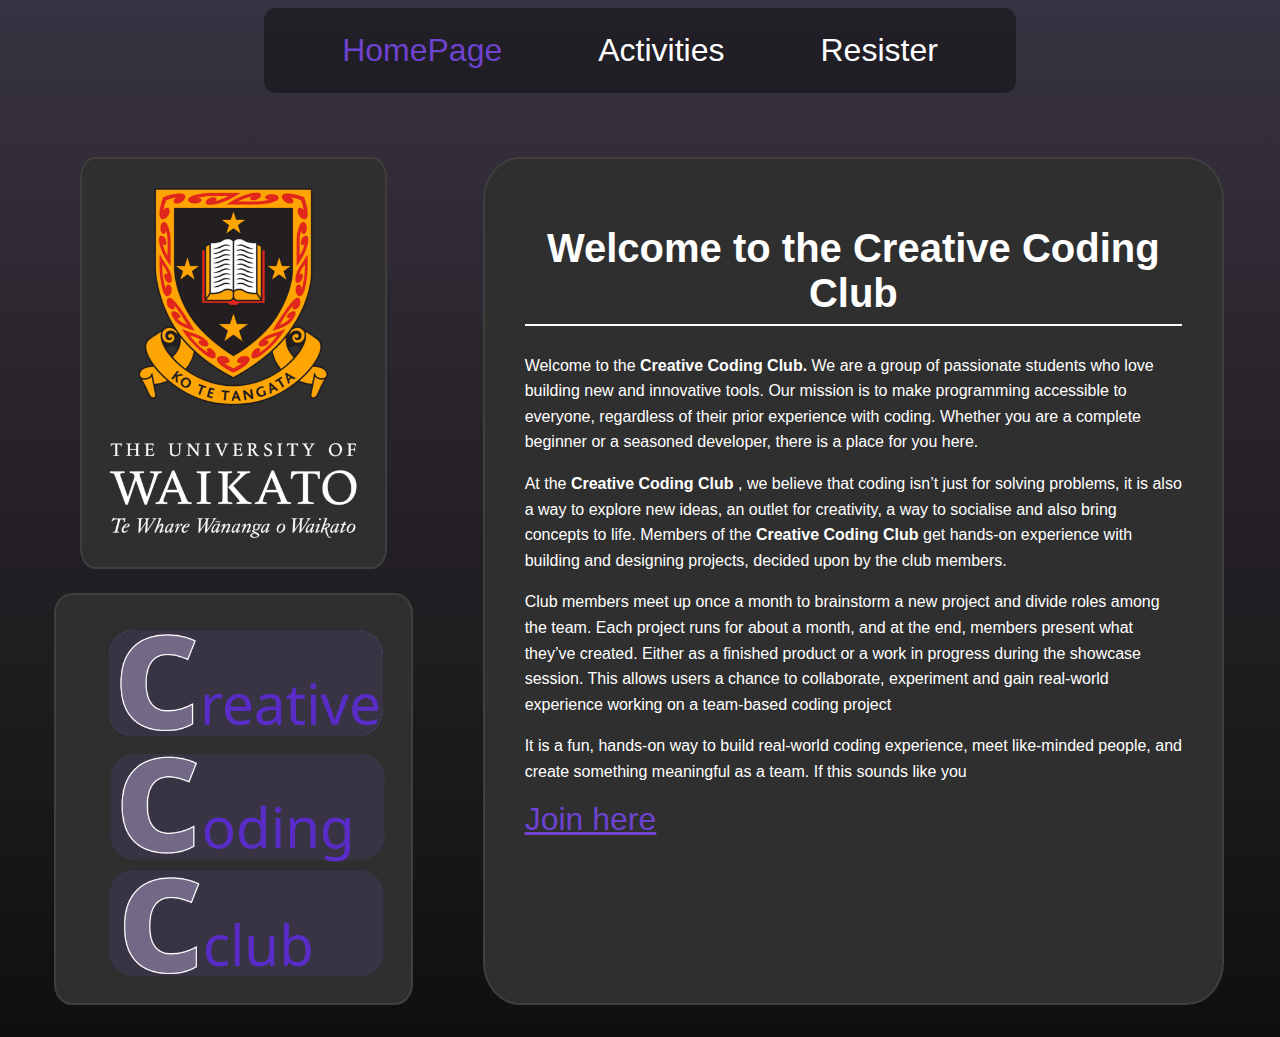
<file: index.html>
<!DOCTYPE html>
<html lang="en">

<head>
  <meta charset="UTF-8">
  <link rel="stylesheet" href="./style.css">
  <meta name="viewport" content="width=device-width, initial-scale=1.0">
  <title>HomePage</title>
</head>

<body>
  <nav class="navbar">
    <a style="color: rgb(109, 67, 207);" href="./index.html">HomePage</a>
    <a href="./activities.html">Activities</a>
    <a href="./register.html">Resister</a>
  </nav>
  <main class="main-content">
    <div class="logo-container">
      <img src="./UoW Logos/UoW logo vert white text.png" alt="University of Waikato Logo" class="logo">
      <img src="./CCC logo.png" alt="Creative Coding Club Logo" class="logo">
    </div>
    <div class="info-container">
      <h1>Welcome to the Creative Coding Club</h1>
      <p>
        Welcome to the <strong> Creative Coding Club. </strong> We are a group of passionate students who love building
        new and innovative tools. Our mission is to make programming accessible to everyone, regardless of their
        prior experience with coding. Whether you are a complete beginner or a seasoned developer, there is a place
        for you here. <br />
      </p>
      <p>
        At the <strong> Creative Coding Club </strong>, we believe that coding isn’t just for solving problems, it is
        also a way to explore new ideas, an outlet for creativity, a way to socialise and also bring concepts to life.
        Members of the <strong> Creative Coding Club </strong> get hands-on experience with building and designing
        projects, decided upon by the club members.

      </p>
      <p>
        Club members meet up once a month to brainstorm a new project and divide roles among the team. Each project
        runs for about a month, and at the end, members present what they’ve created. Either as a finished product or
        a work in progress during the showcase session. This allows users a chance to collaborate, experiment and gain
        real-world experience working on a team-based coding project

      </p>
      <p>
        It is a fun, hands-on way to build real-world coding experience, meet like-minded people, and create something
        meaningful as a team. If this sounds like you
      </p>

      <a href="./activities.html">
        Join here
      </a>



    </div>
  </main>
</body>

</html>
</file>
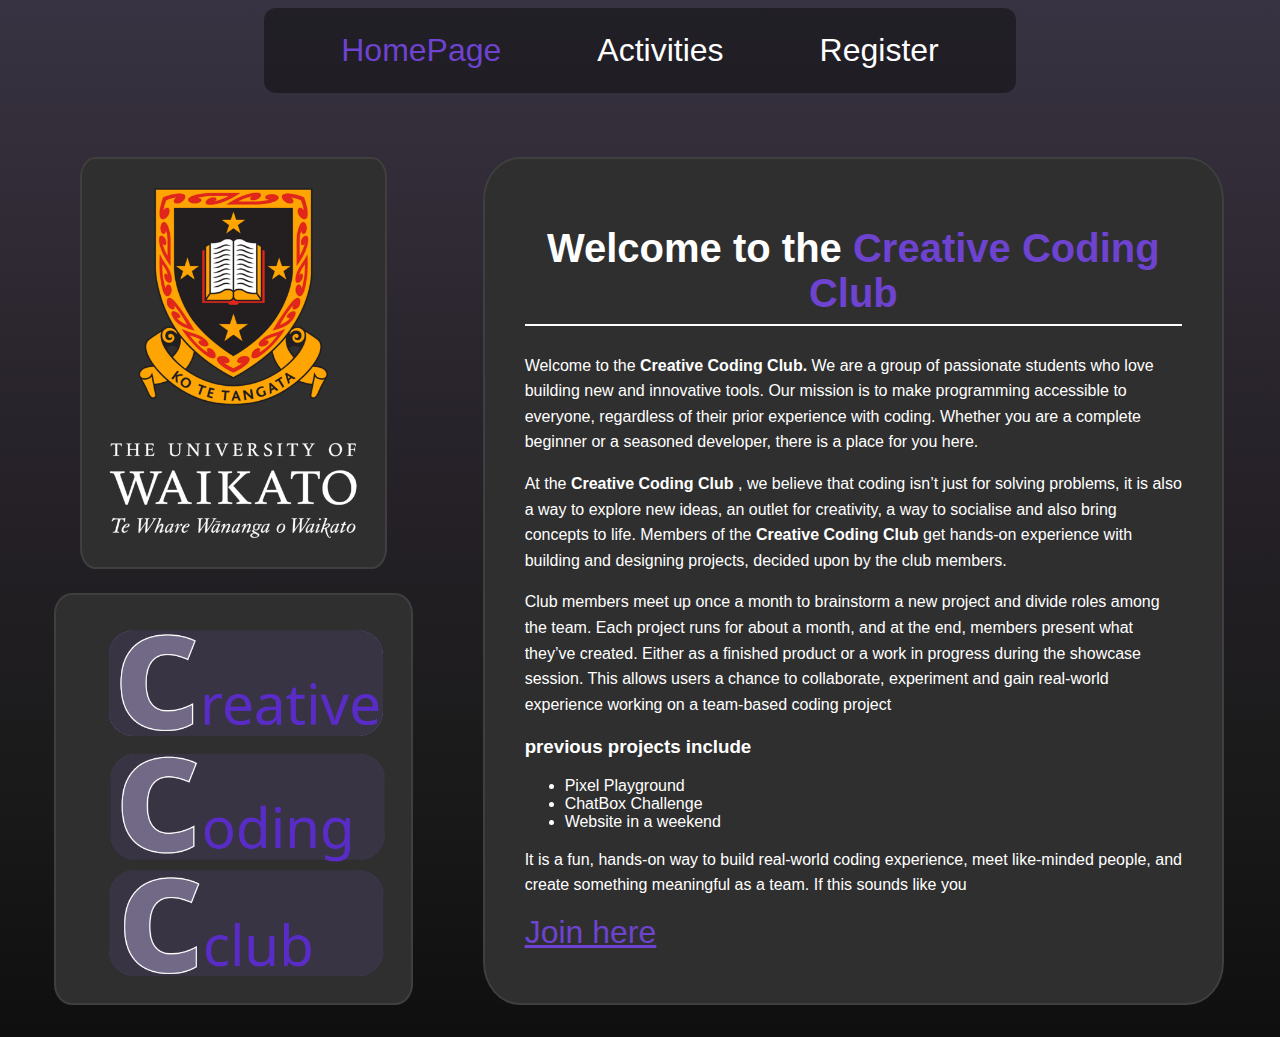
<file: html/index.html>
<!DOCTYPE html>
<html lang="en">

<head>
  <meta charset="UTF-8">
  <link rel="stylesheet" href="../style.css">
  <meta name="viewport" content="width=device-width, initial-scale=1.0">
  <title>HomePage</title>
</head>

<body>
  <!-- nav bar -->
  <nav class="navbar">
    <a id="current-page" href="./index.html">HomePage</a>
    <a href="./activities.html">Activities</a>
    <a href="./register.html">Register</a>
  </nav>
  <main class="main-content">

    <!-- images (uni and club logo) -->
    <div class="logo-container">
      <img src="../images/UoW Logos/UoW logo vert white text.png " alt="University of Waikato Logo" class="logo">
      <img src="../images/clubLogo/CCC logo.png" alt="Creative Coding Club Logo" class="logo">
    </div>

    <!-- container for the description -->
    <div class="info-container">
      <h1>Welcome to the <span style="color: rgb(109, 67, 207);"> Creative Coding Club </span> </h1>
      <p>
        Welcome to the <strong> Creative Coding Club. </strong> We are a group of passionate students who love building
        new and innovative tools. Our mission is to make programming accessible to everyone, regardless of their
        prior experience with coding. Whether you are a complete beginner or a seasoned developer, there is a place
        for you here. <br />
      </p>
      <p>
        At the <strong> Creative Coding Club </strong>, we believe that coding isn’t just for solving problems, it is
        also a way to explore new ideas, an outlet for creativity, a way to socialise and also bring concepts to life.
        Members of the <strong> Creative Coding Club </strong> get hands-on experience with building and designing
        projects, decided upon by the club members.

      </p>
      <p>
        Club members meet up once a month to brainstorm a new project and divide roles among the team. Each project
        runs for about a month, and at the end, members present what they’ve created. Either as a finished product or
        a work in progress during the showcase session. This allows users a chance to collaborate, experiment and gain
        real-world experience working on a team-based coding project

      </p>
      <h3>previous projects include</h5>
        <ul>
          <li>Pixel Playground</li>
          <li>ChatBox Challenge</li>
          <li>Website in a weekend</li>
        </ul>
        <p>
          It is a fun, hands-on way to build real-world coding experience, meet like-minded people, and create something
          meaningful as a team. If this sounds like you
        </p>

        <a href="./activities.html">
          Join here
        </a>
    </div>
  </main>
</body>

</html>
</file>
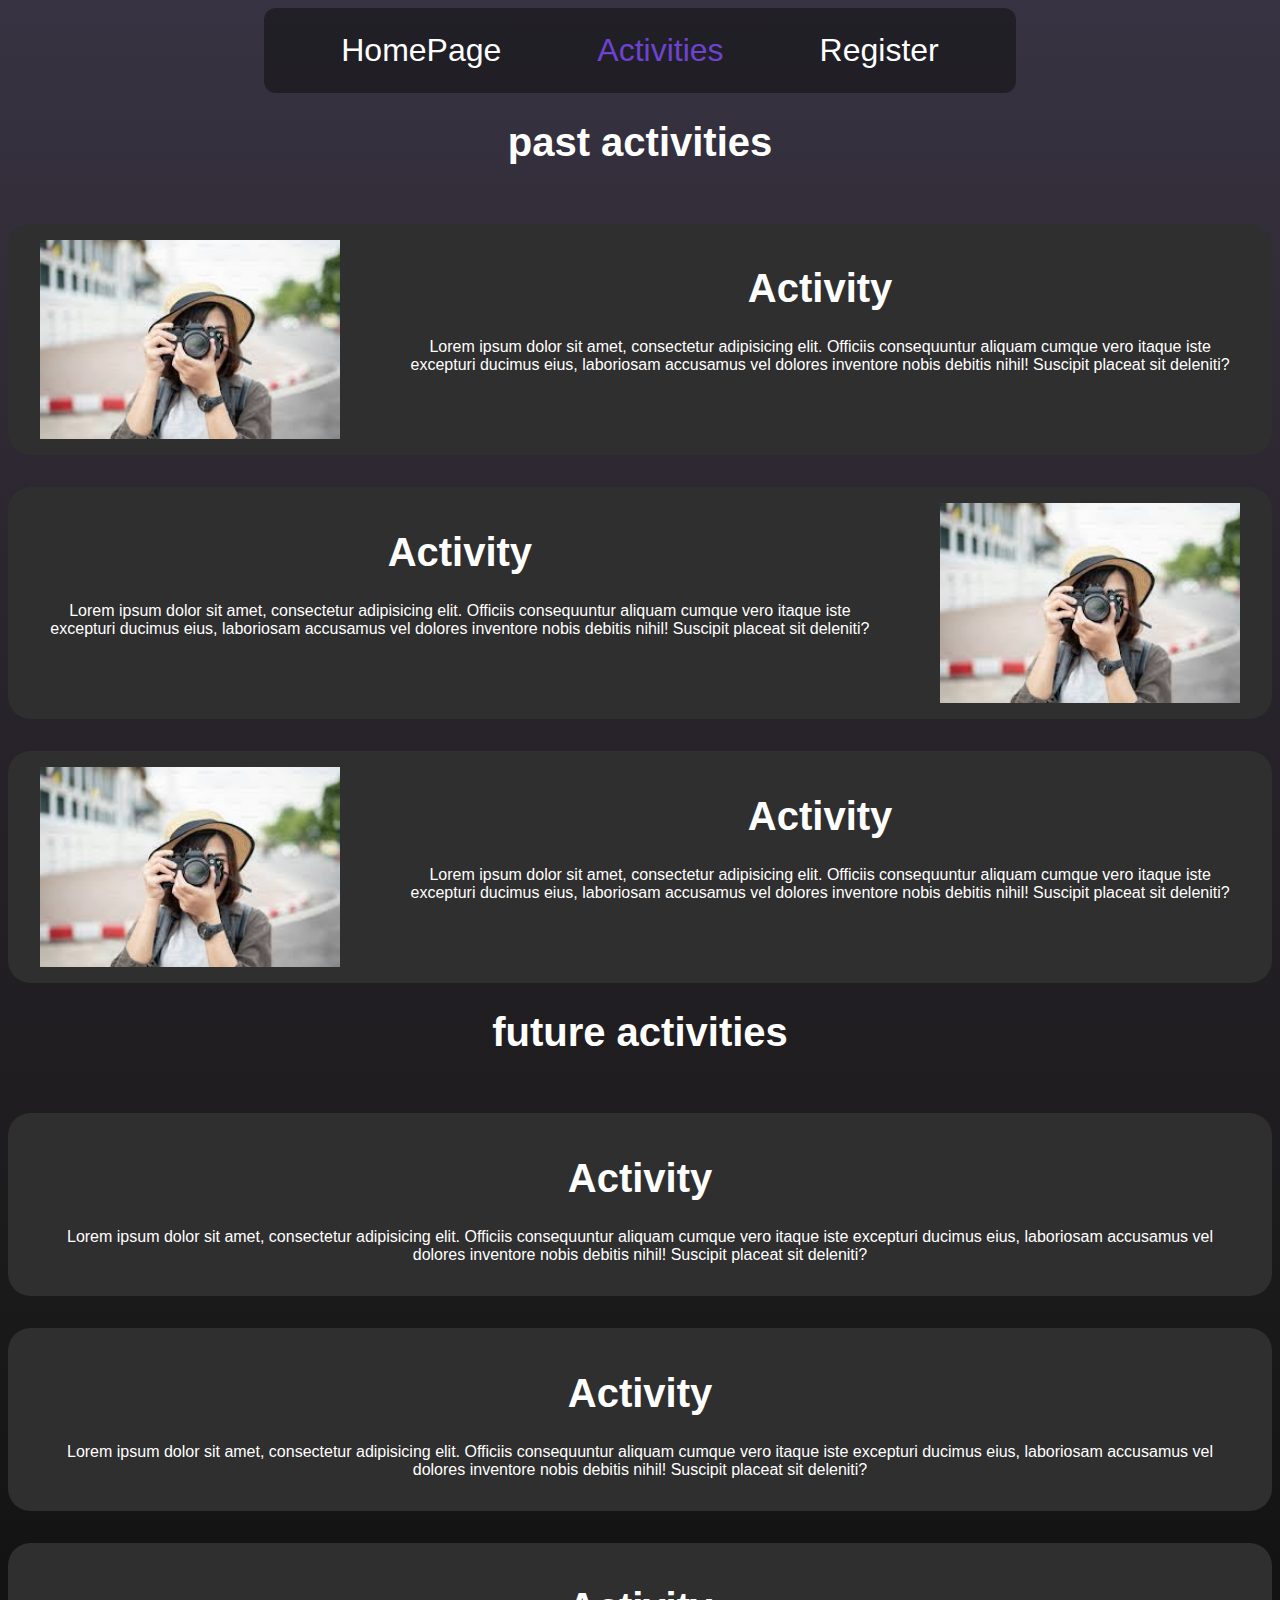
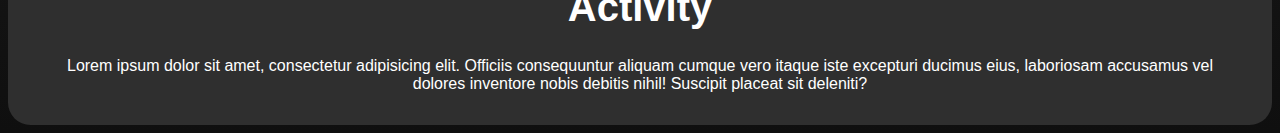
<file: activities.html>
<!DOCTYPE html>
<html lang="en">

<head>
  <meta charset="UTF-8">
  <link rel="stylesheet" href="./style.css">
  <meta name="viewport" content="width=device-width, initial-scale=1.0">
  <title>Activities</title>
</head>

<body>
  <nav class="navbar">
    <a href="./index.html">HomePage</a>
    <a id="current-page" href="./activities.html">Activities</a>
    <a href="./register.html">Register</a>
  </nav>
  <!-- activities  -->
  <div class="activities-content">

    <!-- past activiities -->
    <div class="activities-past">
      <h1>
        past activities
      </h1>

      <!-- past activity one -->
      <div class="activities">
        <img
          src="[data-uri]"
          alt="activity">
        <div class="activities-text">
          <h1>
            Activity
          </h1>
          <p>
            Lorem ipsum dolor sit amet, consectetur adipisicing elit. Officiis consequuntur aliquam cumque vero itaque
            iste excepturi ducimus eius, laboriosam accusamus vel dolores inventore nobis debitis nihil! Suscipit
            placeat
            sit deleniti?
          </p>
        </div>
      </div>

      <!-- past activity two -->
      <div class="activities">
        <div class="activities-text">
          <h1>
            Activity
          </h1>
          <p>
            Lorem ipsum dolor sit amet, consectetur adipisicing elit. Officiis consequuntur aliquam cumque vero itaque
            iste excepturi ducimus eius, laboriosam accusamus vel dolores inventore nobis debitis nihil! Suscipit
            placeat
            sit deleniti?
          </p>
        </div>
        <img
          src="[data-uri]"
          alt="activity">
      </div>

      <!-- past activity three -->
      <div class="activities">
        <img
          src="[data-uri]"
          alt="activity">
        <div class="activities-text">
          <h1>
            Activity
          </h1>
          <p>
            Lorem ipsum dolor sit amet, consectetur adipisicing elit. Officiis consequuntur aliquam cumque vero itaque
            iste excepturi ducimus eius, laboriosam accusamus vel dolores inventore nobis debitis nihil! Suscipit
            placeat
            sit deleniti?
          </p>
        </div>
      </div>

    </div>

    <!-- future activities -->
    <div class="activities-future">
      <h1>
        future activities
      </h1>
      <!-- future activity one -->
      <div class="activities">
        <div class="activities-text">
          <h1>
            Activity
          </h1>
          <p>
            Lorem ipsum dolor sit amet, consectetur adipisicing elit. Officiis consequuntur aliquam cumque vero itaque
            iste excepturi ducimus eius, laboriosam accusamus vel dolores inventore nobis debitis nihil! Suscipit
            placeat
            sit deleniti?
          </p>
        </div>
      </div>

      <!-- future activity two -->
      <div class="activities">
        <div class="activities-text">
          <h1>
            Activity
          </h1>
          <p>
            Lorem ipsum dolor sit amet, consectetur adipisicing elit. Officiis consequuntur aliquam cumque vero itaque
            iste excepturi ducimus eius, laboriosam accusamus vel dolores inventore nobis debitis nihil! Suscipit
            placeat
            sit deleniti?
          </p>
        </div>
      </div>

      <!-- future activity three -->
      <div class="activities">
        <div class="activities-text">
          <h1>
            Activity
          </h1>
          <p>
            Lorem ipsum dolor sit amet, consectetur adipisicing elit. Officiis consequuntur aliquam cumque vero itaque
            iste excepturi ducimus eius, laboriosam accusamus vel dolores inventore nobis debitis nihil! Suscipit
            placeat
            sit deleniti?
          </p>
        </div>
      </div>

    </div>
  </div>

  </main>
</body>

</html>
</file>
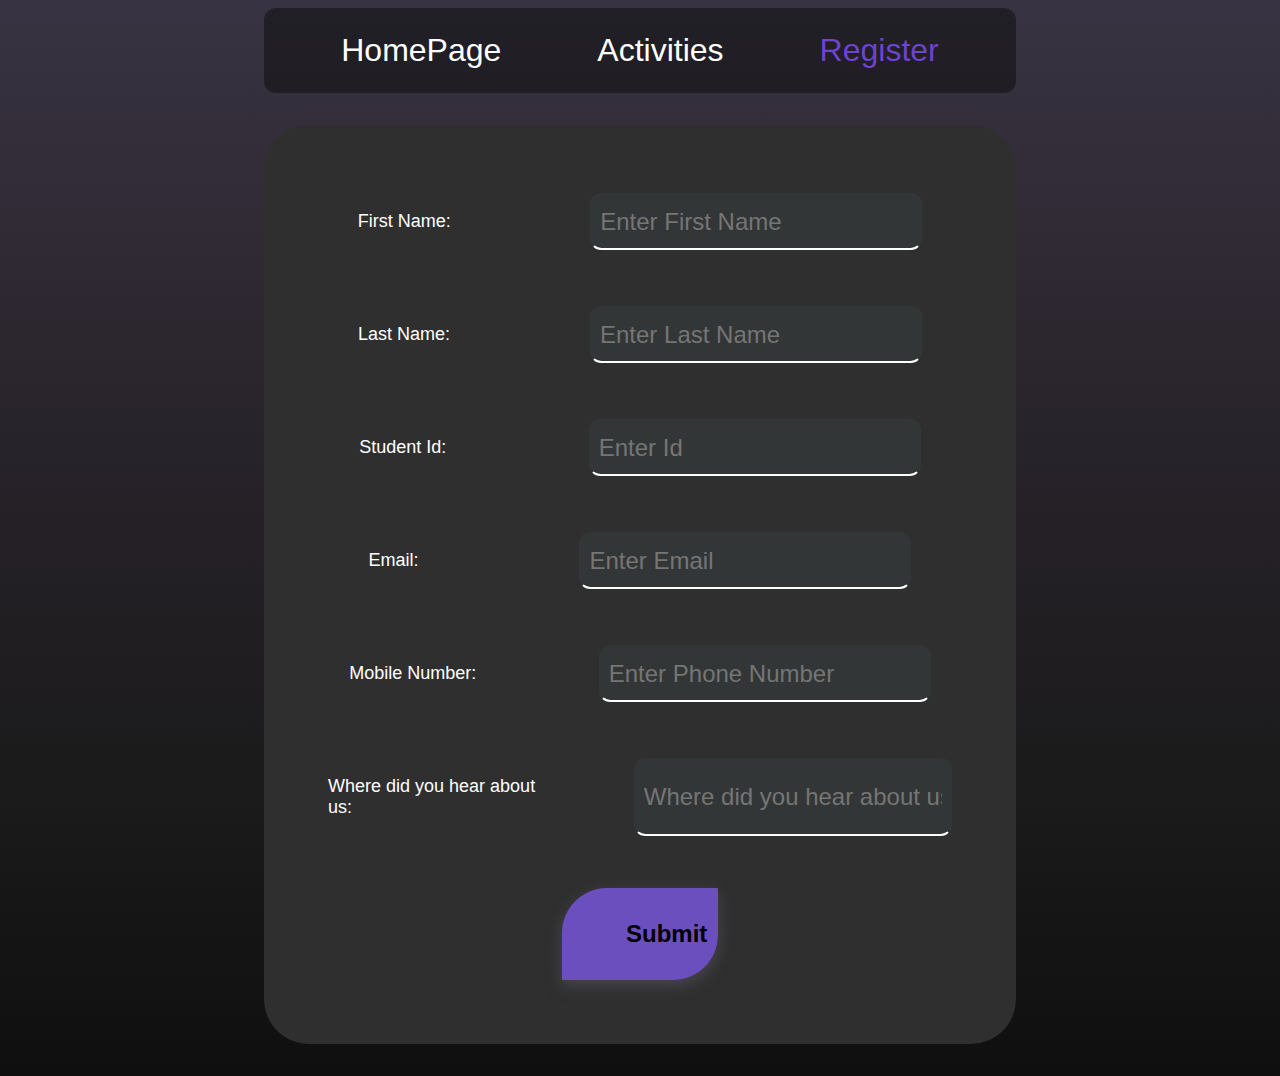
<file: register.html>
<!DOCTYPE html>
<html lang="en">

<head>
  <meta charset="UTF-8">
  <link rel="stylesheet" href="./style.css">
  <meta name="viewport" content="width=device-width, initial-scale=1.0">
  <title>Register</title>
</head>

<body>
  <nav class="navbar">
    <a href="./index.html">HomePage</a>
    <a href="./activities.html">Activities</a>
    <a id="current-page" href="./register.html">Register</a>
  </nav>
  <form class="register-contiainer" method="GET" action="index.html" onsubmit="showAlert()">
    <!-- first name input -->
    <div class=" inline">
      <p>First Name:</p>
      <input type="text" placeholder="Enter First Name" name="firstName" required>
    </div>

    <!-- last name input -->
    <div class="inline">
      <p>Last Name:</p>
      <input type="text" placeholder="Enter Last Name" name="lastName" required>
    </div>

    <!-- student id input -->
    <div class="inline">
      <p>Student Id:</p>
      <input type="text" placeholder="Enter Id" name="studentId" required>
    </div>

    <!-- email input -->
    <div class="inline">
      <p>Email:</p>
      <input type="email" placeholder="Enter Email" name="email" required>
    </div>

    <!-- phone input -->
    <div class="inline">
      <p>Mobile Number:</p>
      <input type="tel" placeholder="Enter Phone Number" name="mobileNumber">
    </div>

    <!-- reference input -->
    <div class="inline">
      <p>Where did you hear about us:</p>
      <input type="text" placeholder="Where did you hear about us from" name="source">
    </div>

    <button class="form-submit" type="submit">Submit</button>
  </form>


  <script>
    function showAlert() {
      alert("Thanks, we will be in touch soon"); // 
    }
  </script>
</body>

</html>
</file>
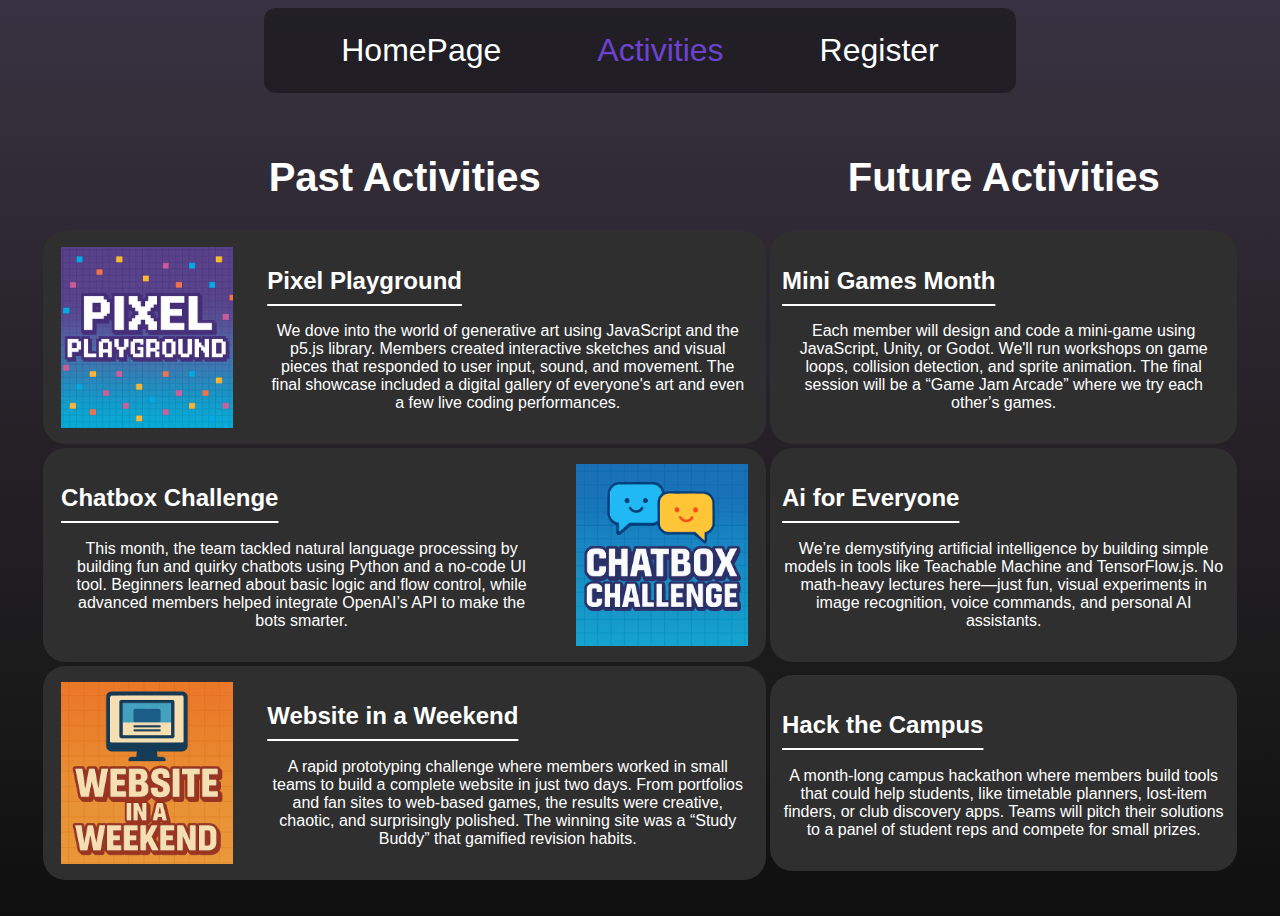
<file: html/activities.html>
<!DOCTYPE html>
<html lang="en">

<head>
  <meta charset="UTF-8">
  <link rel="stylesheet" href="../style.css">
  <meta name="viewport" content="width=device-width, initial-scale=1.0">
  <title>Activities</title>
</head>

<body>
  <!-- nav bar -->
  <nav class="navbar">
    <a href="./index.html">HomePage</a>
    <a id="current-page" href="./activities.html">Activities</a>
    <a href="./register.html">Register</a>
  </nav>
  <table class="activities-wrapper">
    <!-- header  -->
    <thead>
      <tr>
        <th>
          <h1>Past Activities</h1>
        </th>
        <th>
          <h1>Future Activities</h1>
        </th>
      </tr>
    </thead>
    <tbody>

      <!-- table row one -->
      <tr>
        <!-- first past activity -->
        <td>
          <div class="activities">
            <img src="../images/past activites/pixelPlayground.png" alt="activity">
            <div class="activities-text">
              <h2>
                Pixel Playground
              </h2>
              <p>
                We dove into the world of generative art using JavaScript and the p5.js library. Members created
                interactive sketches and visual pieces that responded to user input, sound, and movement. The final
                showcase included a digital gallery of everyone's art and even a few live coding performances.
              </p>
            </div>
          </div>
        </td>

        <!-- first future activity -->
        <td>
          <div class="activities">
            <div class="activities-text">
              <h2>
                Mini Games Month
              </h2>
              <p>
                Each member will design and code a mini-game using JavaScript, Unity, or Godot. We'll run workshops on
                game loops, collision detection, and sprite animation. The final session will be a “Game Jam Arcade”
                where we try each other’s games.
              </p>
            </div>
          </div>
        </td>
      </tr>

      <!-- table row two -->
      <tr>
        <!-- second past activity -->
        <td>
          <div class="activities">
            <div class="activities-text">
              <h2>
                Chatbox Challenge
              </h2>
              <p>
                This month, the team tackled natural language processing by building fun and quirky chatbots using
                Python and a no-code UI tool. Beginners learned about basic logic and flow control, while advanced
                members helped integrate OpenAI’s API to make the bots smarter.
              </p>
            </div>
            <img src="../images/past activites/chatboxChallenge.png" alt="activity">
          </div>
        </td>

        <!-- second future activity -->
        <td>
          <div class="activities">
            <div class="activities-text">
              <h2>
                Ai for Everyone
              </h2>
              <p>
                We’re demystifying artificial intelligence by building simple models in tools like Teachable Machine and
                TensorFlow.js. No math-heavy lectures here—just fun, visual experiments in image recognition, voice
                commands, and personal AI assistants.
              </p>
            </div>
          </div>
        </td>
      </tr>

      <!-- table row three -->
      <tr>
        <!-- third past activity -->
        <td>
          <div class="activities">
            <img src="../images//past activites/websiteInAWeekend.png" alt="activity">
            <div class="activities-text">
              <h2>
                Website in a Weekend
              </h2>
              <p>
                A rapid prototyping challenge where members worked in small teams to build a complete website in just
                two days. From portfolios and fan sites to web-based games, the results were creative, chaotic, and
                surprisingly polished. The winning site was a “Study Buddy” that gamified revision habits.
              </p>
            </div>
          </div>
        </td>

        <!-- third future activity  -->
        <td>
          <div class="activities">
            <div class="activities-text">
              <h2>
                Hack the Campus
              </h2>
              <p>
                A month-long campus hackathon where members build tools that could help students, like timetable
                planners, lost-item finders, or club discovery apps. Teams will pitch their solutions to a panel of
                student reps and compete for small prizes.
              </p>
            </div>
        </td>
      </tr>
    </tbody>
  </table>

</body>

</html>
</file>
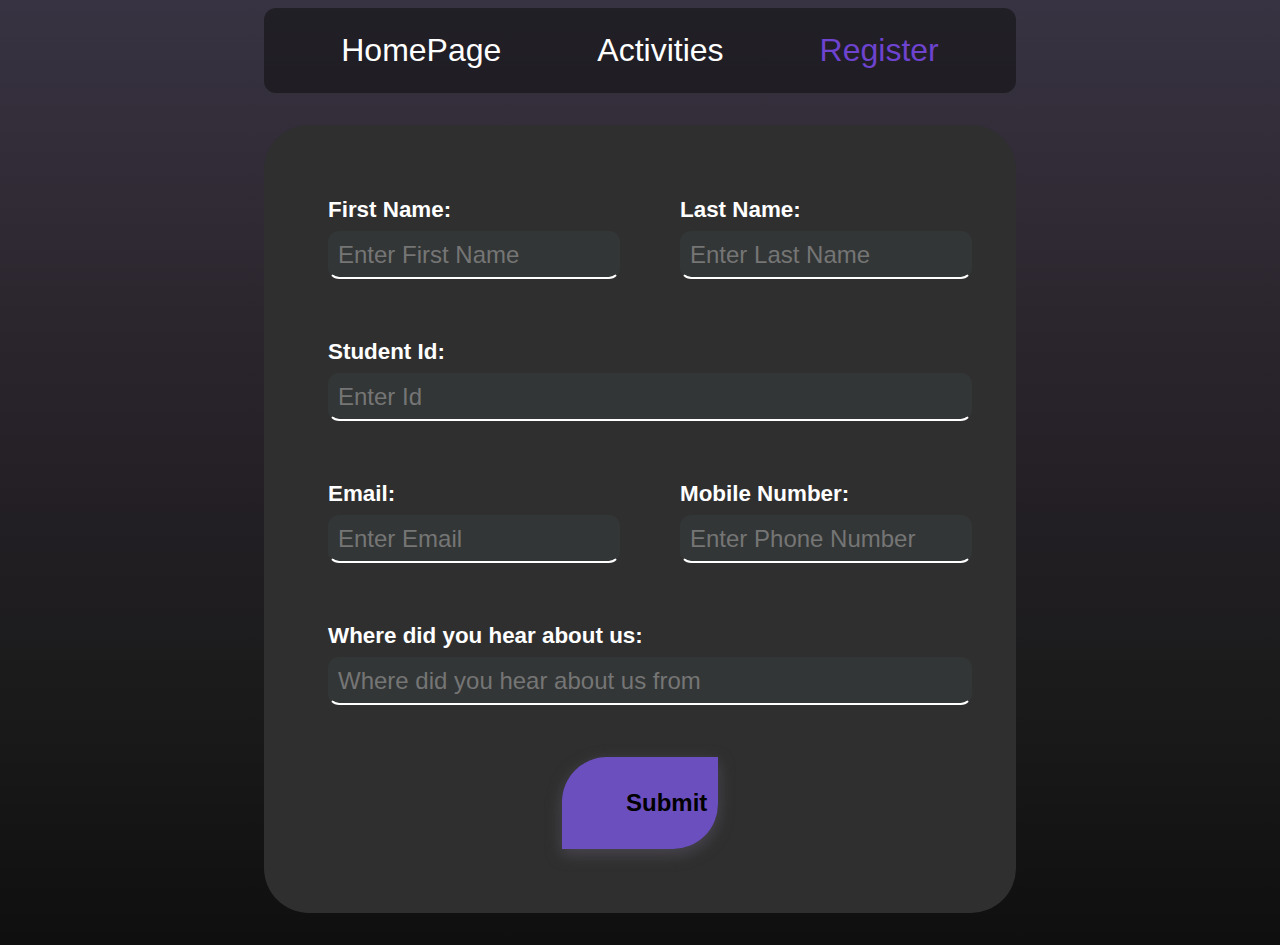
<file: html/register.html>
<!DOCTYPE html>
<html lang="en">

<head>
  <meta charset="UTF-8">
  <link rel="stylesheet" href="../style.css">
  <meta name="viewport" content="width=device-width, initial-scale=1.0">
  <title>Register</title>
</head>

<body>
  <!-- nav bar -->
  <nav class="navbar">
    <a href="./index.html">HomePage</a>
    <a href="./activities.html">Activities</a>
    <a id="current-page" href="./register.html">Register</a>
  </nav>
  <form class="register-contiainer" method="GET" action="index.html" onsubmit="showAlert()">

    <!-- name input div -->
    <div class="inline">
      <!-- first name input -->
      <div class="block">
        <label for="fName">First Name:</label>
        <input type="text" id="fName" name="fName" placeholder="Enter First Name" name="firstName" required>
      </div>

      <!-- last name input -->
      <div class="block">
        <label for="lName">Last Name:</label>
        <input type="text" id="lName" name="lName" placeholder="Enter Last Name" name="lastName" required>
      </div>
    </div>




    <!-- student id input -->
    <div class="block">
      <label for="studentId">Student Id:</label>
      <input type="text" id="studentId" name="studentId" placeholder="Enter Id" name="studentId" required>
    </div>

    <!-- contact options (either phone or email) -->
    <div class="inline">
      <!-- email input -->
      <div class="block">
        <label for="email">Email:</label>
        <input type="email" id="email" name="email" placeholder="Enter Email" name="email" required>
      </div>

      <!-- phone input -->
      <div class="block">
        <label for="phoneNumber">Mobile Number:</label>
        <input type="tel" id="phoneNumber" name="phoneNumber" placeholder="Enter Phone Number" name="mobileNumber">
      </div>

    </div>


    <!-- reference input -->
    <div class="block">
      <label for="reference">Where did you hear about us:</label>
      <input type="text" id="reference" name="reference" placeholder="Where did you hear about us from" name="source">
    </div>

    <!-- submit button -->
    <button class="form-submit" type="submit">Submit</button>
  </form>


  <script>
    function showAlert() {
      alert("Thanks, we will be in touch soon"); // 
    }
  </script>
</body>

</html>
</file>
<file: style.css>
/* styling for the body  
using a dark gradient with a purple hue
 */
body {
  background-image: linear-gradient(to top, #0f0f0f, #1a1a1a, #242026, #2e2932, #383342);
  min-height: 100vh;
  font-family: sans-serif;
  color: white;
  position: relative;
}

/* styling for the header */
h1 {
  color: #ffffff;
  text-align: center;
  font-size: 2.5rem;
}


/* Styling for the navbar to create a floating bar effect that expands on hover */
.navbar {
  display: flex;
  justify-content: center;
  align-items: center;
  margin: 0rem 16rem;
  border-radius: 12px;
  padding: 1rem 0;
  background: rgba(12, 12, 12, 0.50);
  font-size: xx-large;
  transition: all 0.3s ease-in-out;
  min-width: fit;
}

/* navbar hover effect to add background opacity, shadow and margin change */
.navbar:hover {
  background: rgba(12, 12, 12, 0.75);
  box-shadow: 0 5px 15px rgba(109, 67, 207, 0.5);
  margin: 0rem 12rem;
}

/* styling for navbar links */
.navbar a {
  color: #ffffff;
  text-decoration: none;
  padding: 0.5rem 1rem;
  margin: 0rem 2rem;
  transition: all 0.2s ease-in;
}

/* navbar links hover style: purple color, scale, upward move and glow */
.navbar a:hover {
  color: rgb(109, 67, 207);
  scale: 125%;
  transform: translateY(-10px);
  text-shadow: 0px 10px 20px rgba(109, 67, 207, 0.75);
}

/* id selector to style the curent page  */
#current-page {
  color: rgb(109, 67, 207);
}

/* styling for the logo, adding padding, size, border and background */
.logo {
  padding: 1.5rem;
  height: 40vh;
  max-width: 100%;
  border-radius: 5%;
  border: #3f3f3f 2px solid;
  background-color: #2f2f2f;
  transition: all 0.3s ease-in-out;
}

/* logo hover adds box shadow and changes border color */
.logo:hover {
  box-shadow: 0 15px 15px rgba(109, 67, 207, 0.5);
  border-color: rgb(109, 67, 207);

}


/* main content wrapper using a two column grid 
to organize the description and logo */
.main-content {
  display: grid;
  grid-template-columns: 1fr 2fr;
  gap: 2.5rem;
  max-width: 1200px;
  margin: 2rem auto;
  padding: 0 2rem;
}


/* wrapper for the logos */
.logo-container {
  display: flex;
  justify-content: center;
  align-items: center;
  gap: 1rem;
  flex-direction: column;
  margin-top: 2rem;
  gap: 1.5rem;
}


/* warpper for the description 
with basic hover animations  */
.info-container {
  margin: 0 1rem;
  margin-top: 2rem;
  padding: 2.5rem;
  border-radius: 5%;
  border: #3f3f3f 2px solid;
  background-color: #2f2f2f;
  transition: all 0.3s ease-in-out;
}

/* hover effect for description container adds shadow and border color */
.info-container:hover {
  box-shadow: 0 15px 15px rgba(109, 67, 207, 0.5);
  border-color: rgb(109, 67, 207);
}

/* styling for the Headings in the descitption */
.info-container h1 {
  padding-bottom: .5rem;
  border-bottom: white 2px solid;
}

/* styling for the paraghraphs in the descitption */
.info-container p {
  color: #ffffff;
  font-size: 1rem;
  line-height: 1.6;
}

/* styling to make the join now button in the descitption stand out more */
.info-container a {
  color: rgb(109, 67, 207);
  font-size: 2rem;
  transition: all 0.3s ease-in-out;
}

/* add a margin to the activites table */
.activities-wrapper {
  margin: 2rem;
}

/* stylign to make the header for past and future activites stand out more */
.activities-header {
  font-size: xxx-large;
  padding-bottom: 2rem;

}

/* activities container with horizontal flex layout and styling */
.activities {
  display: flex;
  flex-direction: row;
  gap: 5%;
  padding: 1rem 2.5%;
  background-color: #2f2f2f;
  transition: all 0.3s ease-in-out;
  border-radius: 22.5px;
  justify-content: space-between;
  height: fit-content;
}

/* hover effect for activities container adds shadow and border color */
.activities:hover {
  box-shadow: 0 15px 15px rgba(109, 67, 207, 0.5);
  border-color: rgb(109, 67, 207);
}

/* styling for activities text section */
.activities-text {
  width: 70%;
  flex-grow: 1;
}

/* styling for images inside activities container */
.activities img {
  width: 25%;
  object-fit: cover;
}

/* styling for activity headings with underline and transition */
.activities h2 {
  padding-bottom: .5rem;
  text-decoration: underline solid;
  text-underline-offset: 15px;
  transition: all 0.3s ease-in-out;
}

/* hover effect for activity headings changes underline color */
.activities:hover h2 {
  text-decoration: underline rgb(109, 67, 207);
}

/* center text alignment for activity paragraphs */
.activities p {
  text-align: center;
}

/* past activities container uses vertical flex layout */
.activities-past {
  display: flex;
  flex-direction: column;
  gap: 2rem;
}

/* future activities container uses vertical flex layout */
.activities-future {
  display: flex;
  flex-direction: column;
  gap: 2rem;
}

/* register container styled with flex layout, padding, and rounded corners */
.register-contiainer {
  display: flex;
  flex-direction: column;
  gap: 3rem;
  margin: 2rem 20vw;
  background-color: #2f2f2f;
  padding: 4rem;
  border-radius: 45px;
  justify-content: center;
  align-items: center;
  transition: all .3s ease-in-out;
}

/* hover effect for register container adds shadow and border color */
.register-contiainer:hover {
  box-shadow: 0 15px 15px rgba(109, 67, 207, 0.5);
  border-color: rgb(109, 67, 207);
}

/* styling for input fields inside register container */
.register-contiainer input {
  background-color: #39404066;
  border-color: transparent;
  border-bottom: 2px solid white;
  font-size: 1.5rem;
  color: white;
  transition: all .2s ease-in-out;
  border-radius: 11.25px;
  padding: .5rem;
}


/* input hover effect scales and changes color and background */
.register-contiainer input:hover {
  scale: 105%;
  color: rgb(194, 184, 224);
  background-color: #394040bb;
  box-shadow: 0 5px 15px rgba(109, 67, 207, 0.5);
  border-bottom-color: rgb(69, 33, 157);
}

/* input focus styles with background, border and text glow */
.register-contiainer input:focus {
  background-color: #394040ff;
  outline: none;
  box-shadow: 0 5px 15px rgb(69, 33, 157);
  border-color: rgb(109, 67, 207);
  color: rgb(171, 153, 224);
  text-shadow: 0px 5px 50px rgba(109, 67, 207, 0.75);
}

/* styling for labels inside register container */
.register-contiainer label {
  font-size: 1.4rem;
  font-weight: bolder;
  align-items: center;
  width: fit-content;
}


/* inline form groups use horizontal flex with gap and spacing */
.inline {
  display: flex;
  flex-direction: row;
  gap: 5rem;
  font-size: large;
  justify-content: space-around;
  width: 100%;
  margin: 0.25rem 0;
}

/* inputs inside inline groups take half the width */
.inline input {
  width: 50%;
}

/* block form groups use vertical flex layout */
.block {
  display: flex;
  flex-direction: column;
  gap: 0.5rem;
  font-size: large;
  justify-content: center;
  width: 100%;
  margin: 0.25rem 0;
}

/* inputs inside block groups take full width */
.block input {
  width: 100%;
}

/* labels in block groups have transition for hover effect */
.block label {
  transition: all .2s ease-in-out;
}

/* block label hover changes color and scale */
.block:hover label {
  color: rgba(123, 87, 227, 0.8);
  text-underline-offset: 0.3rem;
  scale: 105%;
}

/* styling for submit button with purple background and rounded corners */
.form-submit {
  align-content: center;
  text-align: center;
  width: 25%;
  height: initial;
  font-size: x-large;
  font-weight: bolder;
  background-color: rgba(123, 87, 227, 0.8);
  border: transparent;
  border-top-left-radius: 45px;
  border-bottom-right-radius: 45px;
  padding: 2rem 4rem;
  transition: all .2s ease-in-out;
  box-shadow: 0 5px 15px rgba(74, 71, 81, 1);
  color: black;
}

/* submit button hover effect increases width, brightens color, and adds glow */
.form-submit:hover {
  width: 30%;
  box-shadow: 0 5px 15px rgba(109, 67, 207, 0.75);
  background-color: rgba(129, 117, 247, 1);
  color: white;
  font-size: xx-large;
}
</file>
